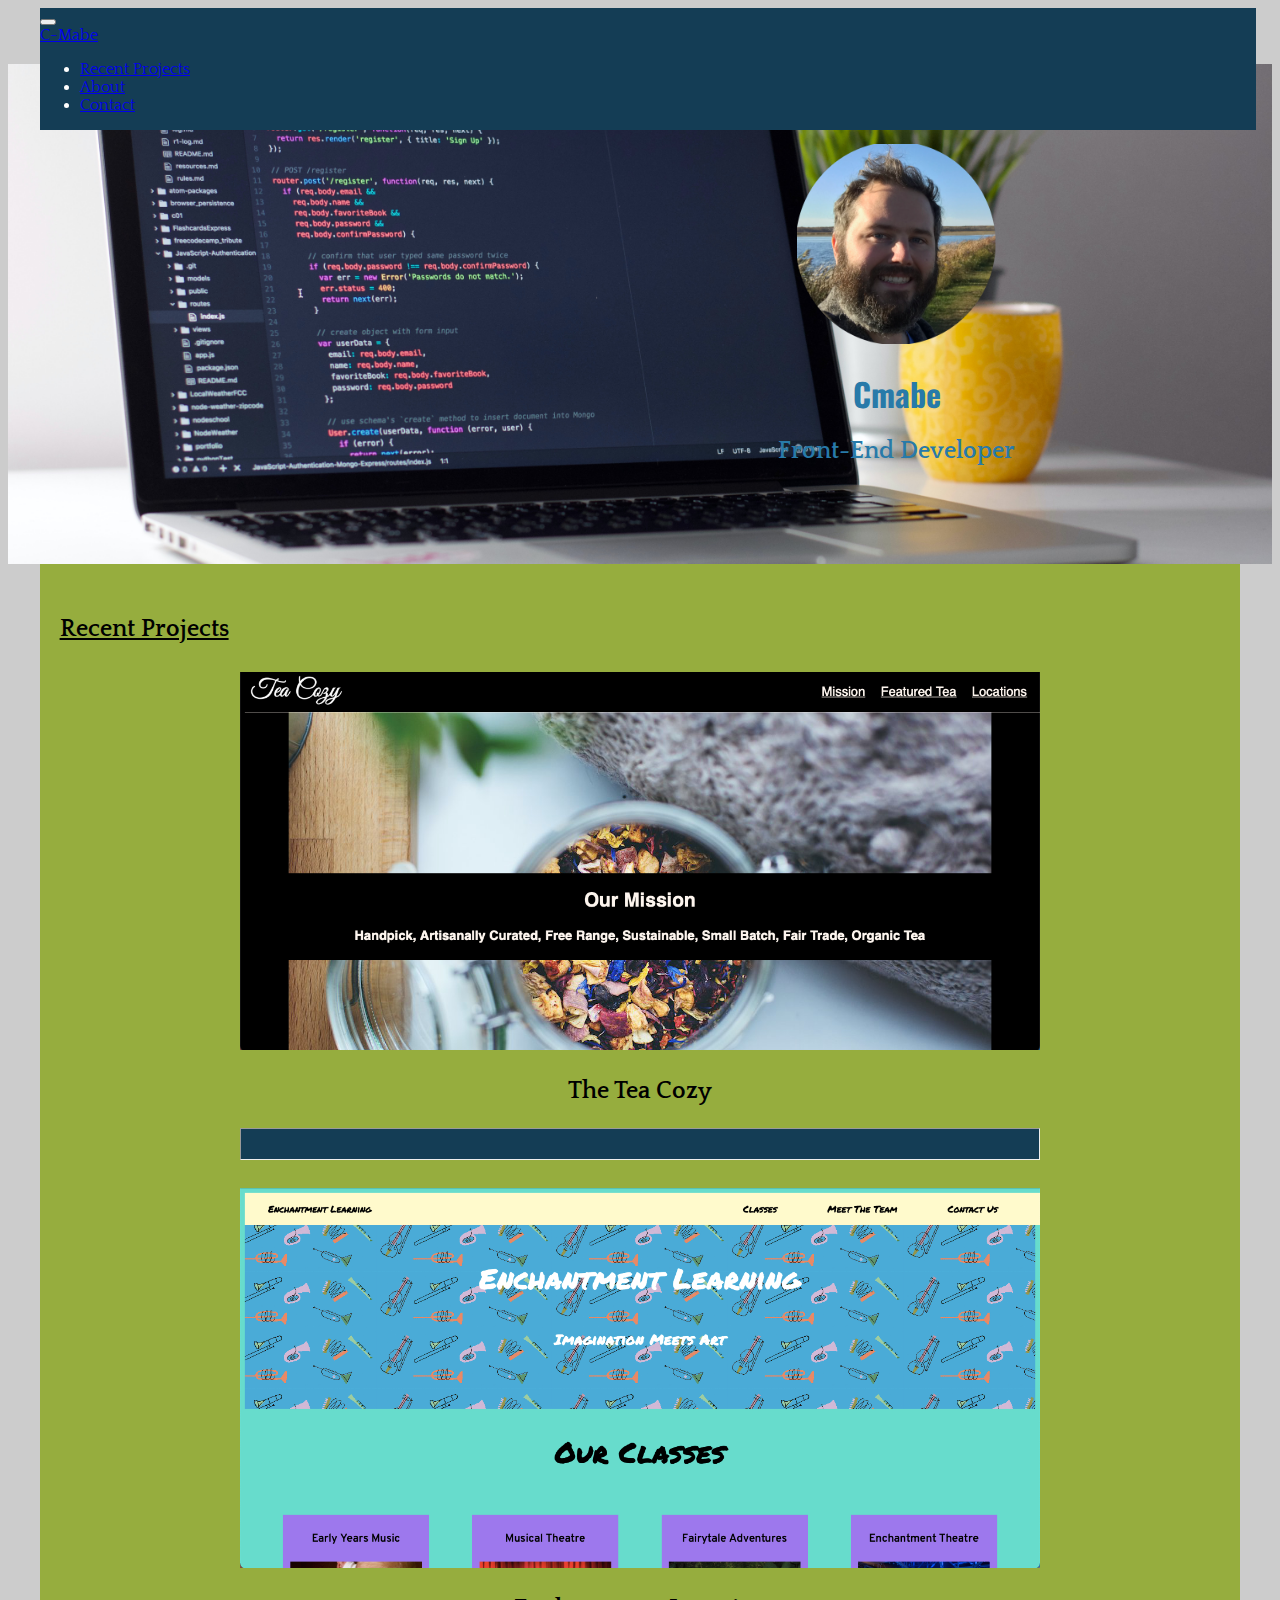
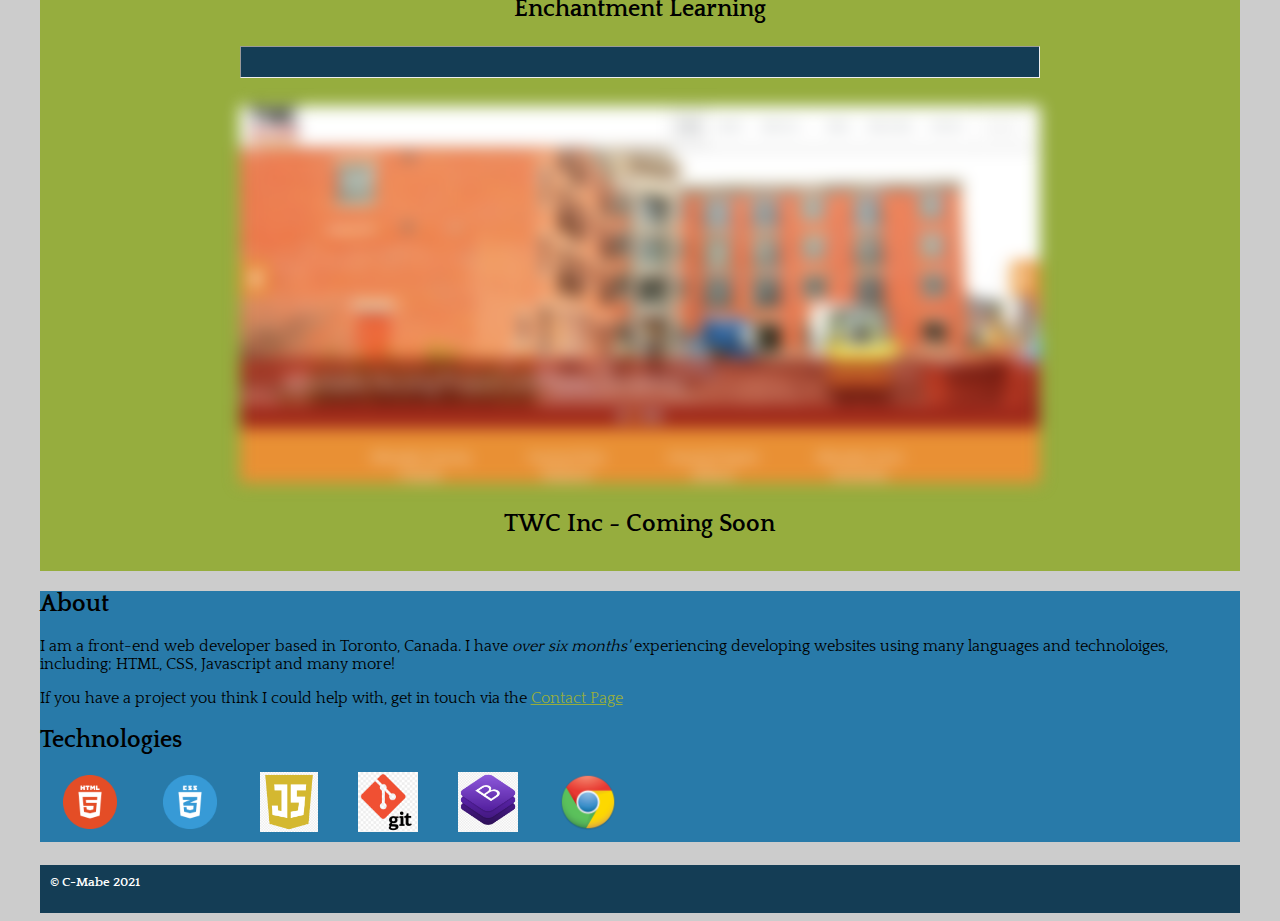
<file: index.html>
<!DOCTYPE html>
<html>

<head>
  <title>C-Mabe - Project Portfolio</title>
  <link rel="preconnect" href="https://fonts.gstatic.com"> 
<link href="https://fonts.googleapis.com/css2?family=Oswald:wght@600&family=Quattrocento&display=swap" rel="stylesheet">
  <link href="https://cdn.jsdelivr.net/npm/bootstrap@5.0.0-beta3/dist/css/bootstrap.min.css" rel="stylesheet" integrity="sha384-eOJMYsd53ii+scO/bJGFsiCZc+5NDVN2yr8+0RDqr0Ql0h+rP48ckxlpbzKgwra6" crossorigin="anonymous">
  <link rel="stylesheet" type='text/css' href="styles.css">
</head>
<body>
    <!--Navigation Section-->
    <nav class="navbar navbar-expand-lg navbar-dark">
      <button class="navbar-toggler" type="button" data-toggle="collapse" data-target="#navbarTogglerDemo01" aria-controls="navbarTogglerDemo01" aria-expanded="false" aria-label="Toggle navigation">
        <span class="navbar-toggler-icon"></span>
      </button>
      <div class="collapse navbar-collapse" id="navbarTogglerDemo01">
        <a class="navbar-brand" href="#">C-Mabe</a>
        <ul class="navbar-nav mr-auto mt-2 mt-lg-0">
          <li class="nav-item">
            <a class="nav-link" href="#projects">Recent Projects</a>
          </li>
          <li class="nav-item">
            <a class="nav-link" href="#about">About</a>
          </li>
          <li class="nav-item">
            <a class="nav-link" href="./contact.html">Contact</a>
          </li>
        </ul>
      </div>
    </nav>

    <!--Splash-->
    <div class="splash">
      <div class="header-box" id="empty">
        <h2></h2>
      </div>
      <div class="header-box">
        <img id="toggleImage" onmouseover="changeImage()" onmouseout="changeImage()" src="Images/portrait.png"/>
        <h1>Cmabe</h1>
        <h2>Front-End Developer</h2>
      </div>
      
    </div>



    <!--Project screenshots-->
    <div class="section-container" id="projects">
      <div class="projects">
        <h2 id="title">Recent Projects</h2>
        <div class="project-info" id="tea">
          <img src="Images/TeaCozy.png" onmouseover="showText('tea-blurb')">
          <h3>The Tea Cozy</h3>
          <p id="tea-blurb">The Tea Cozy is a website developed as a project on CodeCademy</p>
          <hr>
        </div>
        
        <div class="project-info" id="enchantment">
          <img src="Images/Enchantment.png" onmouseover="showText('enchantment-blurb')">
          <h3>Enchantment Learning</h3>
          <p id="enchantment-blurb">Enchantment Learning is a revolutionary company educating children through music and the arts</p>
          <hr>
        </div>
        <div class="project-info" id="twc">
          <img src="Images/TWC.png" onmouseover="showText('twc-blurb')">
          <h3>TWC Inc - Coming Soon</h3>
          <p id="twc-blurb">TWC Inc, low income housing consultants, are undertaking a modern redesign of their website. Focusing on UX, their new site will be much easier to navigate, be fully responsive, accessible and be fully SEO ready.</p>
        </div>

    </div>
  </div>


    <!--About Section-->
    <div class="section-container" id="about">
      <div class="about-section">
        <h2>About</h2>
        <p>I am a front-end web developer based in Toronto, Canada. I have <i>over six months'</i> experiencing developing websites using many languages and technoloiges, including; HTML, CSS, Javascript and many more!</p>
        <p>If you have a project you think I could help with, get in touch via the <a href="./contact.html">Contact Page</a></p>
        <h2>Technologies</h2>
        <div class="tech-logos">
          <img src="Images/html.png">
          <img src="Images/css.png">
          <img src="Images/js.png">
          <img src="Images/git.png">
          <img src="Images/bootstrap.jpeg">
          <img src="Images/chrome.png">

        </div>
      </div>
    </div>
    
    <!--Footer-->
    <footer>
      <h5>&copy; C-Mabe 2021</h5>
    </footer>



    <!--Scripts-->
    <script src="script.js" type="text/javascript"></script>
    <script src="https://code.jquery.com/jquery-3.3.1.slim.min.js" integrity="sha384-q8i/X+965DzO0rT7abK41JStQIAqVgRVzpbzo5smXKp4YfRvH+8abtTE1Pi6jizo" crossorigin="anonymous"></script>
    <script src="https://cdnjs.cloudflare.com/ajax/libs/popper.js/1.14.3/umd/popper.min.js" integrity="sha384-ZMP7rVo3mIykV+2+9J3UJ46jBk0WLaUAdn689aCwoqbBJiSnjAK/l8WvCWPIPm49" crossorigin="anonymous"></script>
    <script src="https://stackpath.bootstrapcdn.com/bootstrap/4.1.3/js/bootstrap.min.js" integrity="sha384-ChfqqxuZUCnJSK3+MXmPNIyE6ZbWh2IMqE241rYiqJxyMiZ6OW/JmZQ5stwEULTy" crossorigin="anonymous"></script>
  
  </body>

</html>
</file>
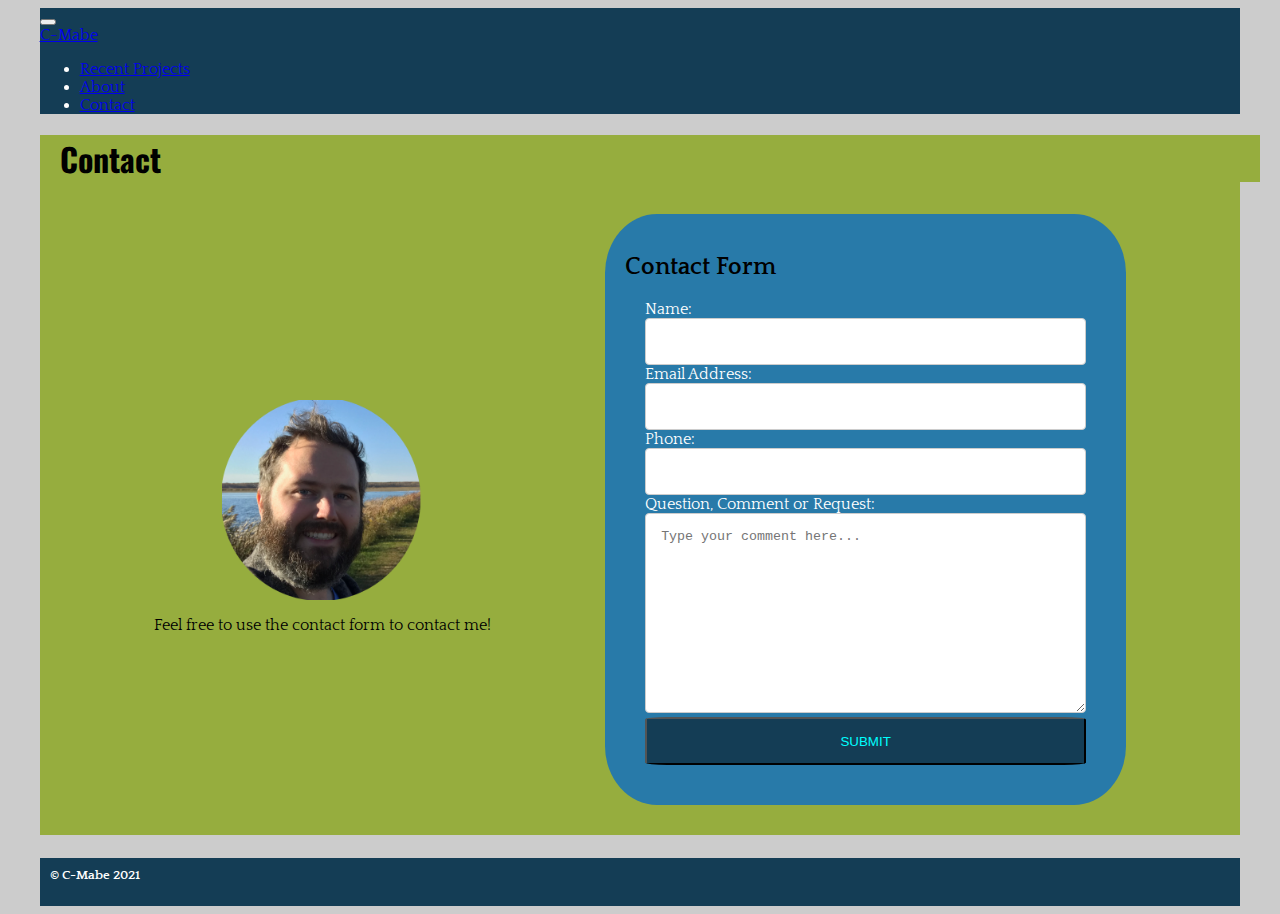
<file: contact.html>
<!DOCTYPE html>
<html>
    <head>
        <title>C-Mabe - Contact</title>
        <link rel="preconnect" href="https://fonts.gstatic.com"> 
        <link href="https://fonts.googleapis.com/css2?family=Oswald:wght@600&family=Quattrocento&display=swap" rel="stylesheet">
        <link href="https://cdn.jsdelivr.net/npm/bootstrap@5.0.0-beta3/dist/css/bootstrap.min.css" rel="stylesheet" integrity="sha384-eOJMYsd53ii+scO/bJGFsiCZc+5NDVN2yr8+0RDqr0Ql0h+rP48ckxlpbzKgwra6" crossorigin="anonymous">
        <link rel="stylesheet" type='text/css' href="styles.css">
    </head>
    <body>
        <!--Navigation-->
    <nav class="navbar navbar-expand-lg navbar-dark" id="con-nav">
        <button class="navbar-toggler" type="button" data-toggle="collapse" data-target="#navbarTogglerDemo01" aria-controls="navbarTogglerDemo01" aria-expanded="false" aria-label="Toggle navigation">
          <span class="navbar-toggler-icon"></span>
        </button>
        <div class="collapse navbar-collapse" id="navbarTogglerDemo01">
          <a class="navbar-brand" href="./index.html">C-Mabe</a>
          <ul class="navbar-nav mr-auto mt-2 mt-lg-0">
            <li class="nav-item">
              <a class="nav-link" href="./index.html#projects">Recent Projects</a>
            </li>
            <li class="nav-item">
              <a class="nav-link" href="./index.html#about">About</a>
            </li>
            <li class="nav-item">
              <a class="nav-link" id="active" href="/contact.html">Contact</a>
            </li>
          </ul>
        </div>
      </nav>


        <!--Contact Info-->
      <div class="section-container" id="contact">
        <h1>Contact</h1>
        <div class="contact">
            <div class="contact-container">
                <img src="Images/portrait.png"/>
                <p>Feel free to use the contact form to contact me!</p>
            </div>
            <div class="contact-form">
                <h2>Contact Form</h2>
                <form>
                    <label for="name">Name:</label>
                    <input type="text" id="name" name="name"><br>
                    <label for="email">Email Address:</label>
                    <input type="text" id="email" name="email" required=true><br>
                    <label for="phone">Phone:</label>
                    <input type="text" id="phone" name="phone"><br>
                    <label for="comment">Question, Comment or Request:</label>
                    <textarea id="comment" placeholder="Type your comment here..." style="height:200px" required=true></textarea><br>
                    <input type="submit" value="SUBMIT">
                </form>
            </div>
        </div>

      </div>

<!--Footer-->
    <footer>
        <h5>&copy; C-Mabe 2021</h5>
    </footer> 

    <!--Scripts-->
    <script src="script.js" type="text/javascript"></script>
    <script src="https://code.jquery.com/jquery-3.3.1.slim.min.js" integrity="sha384-q8i/X+965DzO0rT7abK41JStQIAqVgRVzpbzo5smXKp4YfRvH+8abtTE1Pi6jizo" crossorigin="anonymous"></script>
    <script src="https://cdnjs.cloudflare.com/ajax/libs/popper.js/1.14.3/umd/popper.min.js" integrity="sha384-ZMP7rVo3mIykV+2+9J3UJ46jBk0WLaUAdn689aCwoqbBJiSnjAK/l8WvCWPIPm49" crossorigin="anonymous"></script>
    <script src="https://stackpath.bootstrapcdn.com/bootstrap/4.1.3/js/bootstrap.min.js" integrity="sha384-ChfqqxuZUCnJSK3+MXmPNIyE6ZbWh2IMqE241rYiqJxyMiZ6OW/JmZQ5stwEULTy" crossorigin="anonymous"></script>
  
    </body>
</html>
</file>
<file: styles.css>
/*Global Styles */

body {
    background-color: #CCCCCC;
    font-family: 'Quattrocento', serif;
}

h1 {
    font-family: 'Oswald', sans-serif;
}

h2, h3 {
    font-family: 'Quattrocento', serif;
}

h3 {
    font-size: 24px;
}

.section-container {
    width: 100%;
    
}


/* Navigation Styles */

.navbar {
    background-color: #143D55;
    color: white;
    width: 95%;
    margin-left: 2.5%;
    position: fixed;
    z-index: 1;
}


/* Hero Styles */


.splash {
    background: url(./Images/clement-helardot-95YRwf6CNw8-unsplash.jpg)  center no-repeat;
    background-size: cover;
    min-height: 500px;
    display: inline-flex;
    flex-wrap: wrap;
    justify-content: space-around;
    align-items: center;
    width: 100%;
    margin-top:56px;
   }

.header-box {
       text-align: center;
       color: #287AA9;
       }

.header-box img {
    height:200px;
    width: 200px;
}


/* Project Section Styles */

.project-header {
    background-color: #96AD3E;
    width: 95%;
    margin-left: 2.5%;
    text-decoration: underline;
    margin-bottom: 0;
}

.projects {
    background-color: #96AD3E;
    width: 95%;
    display: inline-flex;
    justify-content: center;
    margin-left: 2.5%;
    flex-flow: column wrap;
    align-items: center;
    padding-top: 2rem;
}

hr {
    height:30px;
    color:#143D55;
    background: #143D55;
}

#title {
    align-self: start;
    text-decoration: underline;
    margin-left: 20px;
}

.project-info {
    max-width: 800px;
    text-align: center;
    margin: 10px 10px 10px;
}

.project-info img {
    max-width: 100%;
}


#tea-blurb{
    display: none;
}

#enchantment-blurb {
    display: none;
}

#twc-blurb {
    display: none;
}

.tea-blurb:hover, #tea:hover {
    display: inline;
}


#twc img {
    filter: blur(8px);
  -webkit-filter: blur(8px);
}


/* About Section */

.about-section {
    background-color: #287AA9;
    width: 95%;
    margin-left: 2.5%;
}

.about-section a {
    color: #96AD3E;
}

.tech-logos {
    display: inline-flex;
    justify-content: start;
    flex-wrap: wrap;
    width:100%;
}

.tech-logos img {
    max-height: 60px;
    margin: 0 20px 10px 20px;
}


/*Contacts Page */
#con-nav {
    position:relative;
}

.contact {
    background-color: #96AD3E;
    width: 95%;
    display: inline-flex;
    justify-content: space-evenly;
    margin-left: 2.5%;
    flex-flow: row wrap;
    align-items: center;
    padding-top: 2rem;
}


#contact h1 {
    background-color: #96AD3E;
    width: 95%;
    margin-left: 2.5%;
    margin-bottom: 0;
    padding-left: 20px;
}

.contact-container {
    display:flex;
    justify-items: center;
    flex-direction: column;
    align-items:center;
}

.contact img {
    height: 200px;
    width: 200px;
}

.contact-form {
    background-color:#287AA9;
    border-radius: 10%;
    padding: 20px 20px 20px 20px;
    margin-bottom: 30px;
}

form {
    margin: 20px 20px 20px 20px;
    color: white;
}

input[type=text], select, textarea {
    width: 100%;
    border: 1px solid #ccc;
    padding: 15px;
    border-radius: 4px;
    box-sizing: border-box;
    resize: vertical;
}

input[type=submit] {
    background-color: #143D55;
    height: 3rem;
    border-radius: 5%;
    width: 100%;
    justify-self: center;
    margin: 0 auto;
    color:aqua;
}

input[type=submit]:hover {
    background-color:#287AA9;
}


/* Footer */

footer {
    background-color: #143D55;
    width: 95%;
    margin-left: 2.5%;
    height: 3rem;
}

footer h5{
    color: white;
    margin-left: 10px;
    padding-top: 10px;
}

/* Breakpoints */

@media only screen and (max-width: 600px) {
    .splash {
        justify-content: center;
    }
    #empty {
        display: none;
    }
  }
</file>
